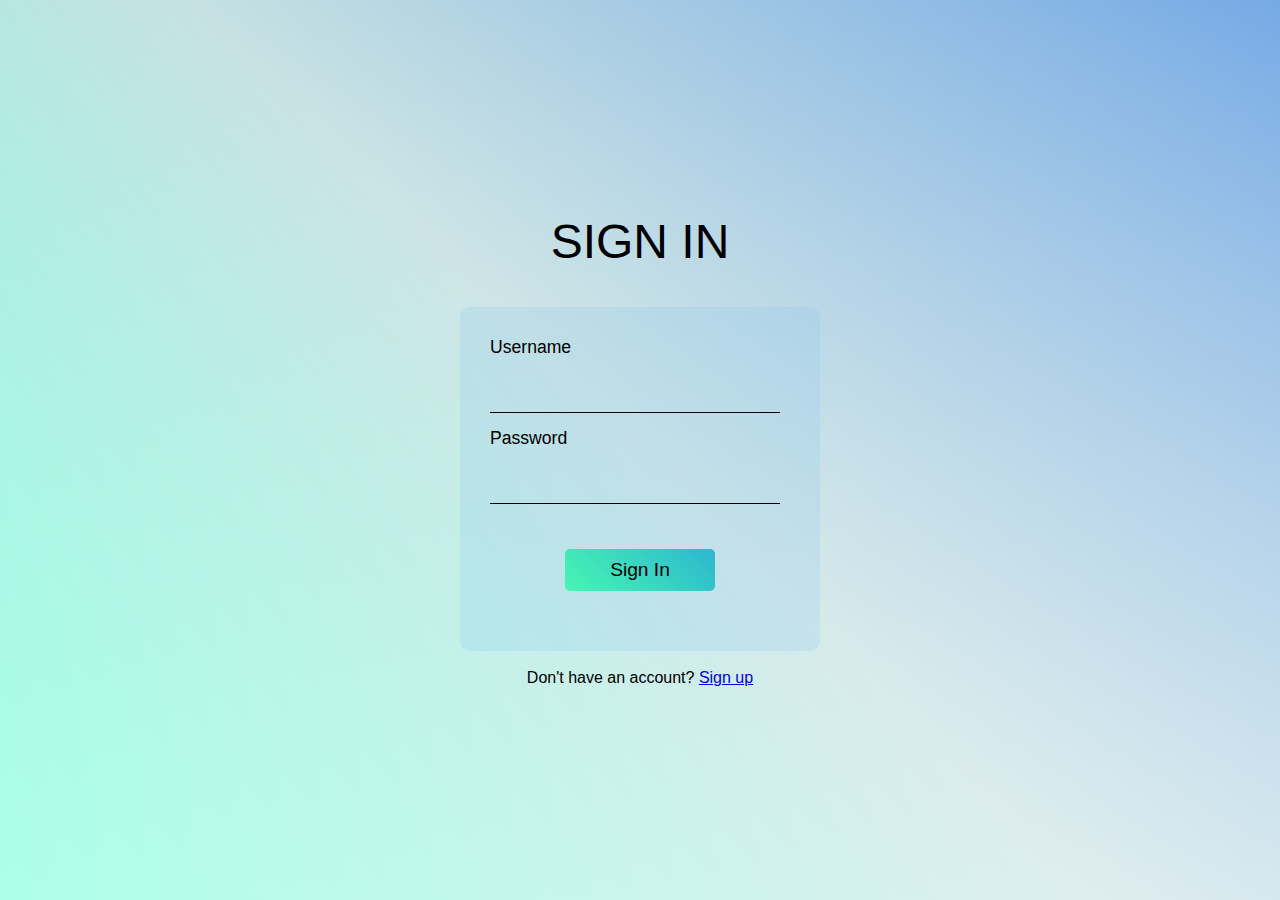
<file: index.html>
<!DOCTYPE html>
<html>
    <head>
        <meta charset="UTF-8" />
        <meta name="viewport" content="width=device-width, initial-scale=1.0" />
        <title>Login Page</title>
        <link rel="stylesheet" href="./scss/styles.css" />
        <script>
            if (localStorage.getItem('id') != null) {
                window.location.href = 'profile.html';
            }
        </script>
    </head>
    <body>
        <div class="container">
            <h1>SIGN IN</h1>
            <div id="message"></div>
            <div id="error"></div>
            <br />
            <form autocomplete="off" action="" method="post">
                <input type="hidden" id="action" value="login" />
                <label for="username">Username</label>
                <input type="text" id="username" name="username" value="" />
                <label for="password">Password</label>
                <input type="password" id="password" name="password" value="" />
                <div class="button-container">
                    <button type="button" onclick="submitData();">
                        Sign In
                    </button>
                </div>
            </form>
            <br />
            <p>
                Don't have an account?
                <span><a href="register.html">Sign up</a></span>
            </p>
        </div>

        <script type="text/javascript" src="./js/login.js"></script>
        <script src="https://ajax.googleapis.com/ajax/libs/jquery/3.2.1/jquery.min.js"></script>
        <script>
            if (localStorage.getItem('register-message') !== null) {
                document.getElementById('message').innerHTML =
                    localStorage.getItem('register-message');
                localStorage.clear();
            }
        </script>
    </body>
</html>
</file>
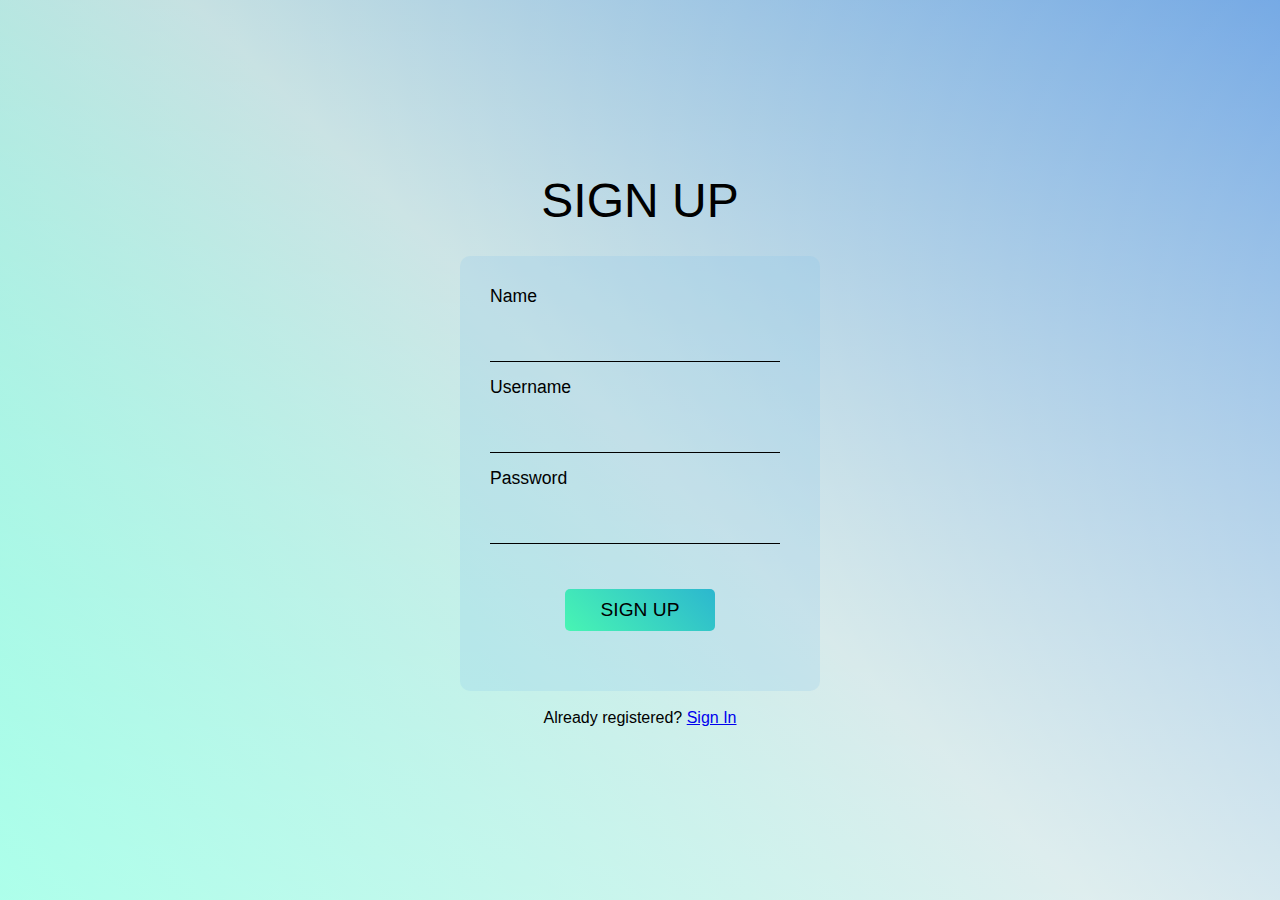
<file: register.html>
<!DOCTYPE html>

<html lang="en">
    <head>
        <meta charset="UTF-8" />
        <meta name="viewport" content="width=device-width, initial-scale=1.0" />
        <title>Register</title>
        <link rel="stylesheet" href="./scss/styles.css" />
        <script>
            if (localStorage.getItem('id') != null) {
                window.location.href = 'profile.html';
            }
        </script>
    </head>
    <body>
        <div class="container">
            <h1>SIGN UP</h1>
            <div id="error"></div>
            <br />
            <form autocomplete="off" action="" method="post">
                <input type="hidden" id="action" value="register" />
                <label for="name">Name</label>
                <input type="text" id="name" value="" /> <br />
                <label for="username">Username</label>
                <input type="text" id="username" value="" /> <br />
                <label for="password">Password</label>
                <input type="password" id="password" value="" /> <br />
                <button type="button" onclick="registerData();">SIGN UP</button>
            </form>
            <br />
            <p>
                Already registered?
                <span><a href="index.html">Sign In</a></span>
            </p>
        </div>

        <script type="text/javascript" src="./js/register.js"></script>
        <script src="https://ajax.googleapis.com/ajax/libs/jquery/3.2.1/jquery.min.js"></script>
    </body>
</html>
</file>
<file: scss/styles.css>
* {
  margin: 0;
  padding: 0;
  border: 0;
}

.container, .profile-container {
  display: flex;
  flex-direction: column;
  align-items: center;
  justify-content: center;
  text-align: center;
  height: 100vh;
}
.container::before, .profile-container::before {
  content: "";
  position: absolute;
  top: 0;
  left: 0;
  right: 0;
  bottom: 0;
  background: linear-gradient(to bottom, rgba(255, 255, 255, 0.3), rgba(255, 255, 255, 0.6));
  z-index: -1;
}
.container h1, .profile-container h1 {
  font-size: 3rem;
  font-weight: 400;
  margin: 0%;
}
.container form, .profile-container form {
  width: 100%;
  max-width: 300px;
  padding: 30px;
  background: rgba(129, 197, 236, 0.2);
  border-radius: 10px;
}
.container form label, .profile-container form label {
  display: block;
  font-size: 1.1rem;
  margin-bottom: 10px;
  text-align: left;
}
.container form input, .profile-container form input {
  width: 90%;
  padding: 10px;
  margin-bottom: 15px;
  margin-right: 35px;
  border-bottom: 1px solid black;
  text-align: left;
  background: none;
  font-size: 1.3rem;
}
.container form button, .profile-container form button {
  width: 50%;
  margin: 10%;
  padding: 10px;
  font-size: 1.2rem;
  background: linear-gradient(45deg, #48f5b3, #2cb7cf);
  color: #000000;
  border: none;
  border-radius: 5px;
  cursor: pointer;
}
.container form a, .profile-container form a {
  margin-top: 10px;
  display: inline-block;
  text-decoration: none;
}
.container #error, .profile-container #error {
  color: red;
  margin-top: 10px;
}
.container #message, .profile-container #message {
  color: blue;
  margin-top: 10px;
}

* {
  margin: 0;
  padding: 0;
  border: 0;
}

.container, .profile-container {
  display: flex;
  flex-direction: column;
  align-items: center;
  justify-content: center;
  text-align: center;
  height: 100vh;
}
.container::before, .profile-container::before {
  content: "";
  position: absolute;
  top: 0;
  left: 0;
  right: 0;
  bottom: 0;
  background: linear-gradient(to bottom, rgba(255, 255, 255, 0.3), rgba(255, 255, 255, 0.6));
  z-index: -1;
}
.container h1, .profile-container h1 {
  font-size: 3rem;
  font-weight: 400;
  margin: 0%;
}
.container form, .profile-container form {
  width: 100%;
  max-width: 300px;
  padding: 30px;
  background: rgba(129, 197, 236, 0.2);
  border-radius: 10px;
}
.container form label, .profile-container form label {
  display: block;
  font-size: 1.1rem;
  margin-bottom: 10px;
  text-align: left;
}
.container form input, .profile-container form input {
  width: 90%;
  padding: 10px;
  margin-bottom: 15px;
  margin-right: 35px;
  border-bottom: 1px solid black;
  text-align: left;
  background: none;
  font-size: 1.3rem;
}
.container form button, .profile-container form button {
  width: 50%;
  margin: 10%;
  padding: 10px;
  font-size: 1.2rem;
  background: linear-gradient(45deg, #48f5b3, #2cb7cf);
  color: #000000;
  border: none;
  border-radius: 5px;
  cursor: pointer;
}
.container form a, .profile-container form a {
  margin-top: 10px;
  display: inline-block;
  text-decoration: none;
}
.container #error, .profile-container #error {
  color: red;
  margin-top: 10px;
}
.container #message, .profile-container #message {
  color: blue;
  margin-top: 10px;
}

* {
  margin: 0;
  padding: 0;
  border: 0;
}

.container, .profile-container {
  display: flex;
  flex-direction: column;
  align-items: center;
  justify-content: center;
  text-align: center;
  height: 100vh;
}
.container::before, .profile-container::before {
  content: "";
  position: absolute;
  top: 0;
  left: 0;
  right: 0;
  bottom: 0;
  background: linear-gradient(to bottom, rgba(255, 255, 255, 0.3), rgba(255, 255, 255, 0.6));
  z-index: -1;
}
.container h1, .profile-container h1 {
  font-size: 3rem;
  font-weight: 400;
  margin: 0%;
}
.container form, .profile-container form {
  width: 100%;
  max-width: 300px;
  padding: 30px;
  background: rgba(129, 197, 236, 0.2);
  border-radius: 10px;
}
.container form label, .profile-container form label {
  display: block;
  font-size: 1.1rem;
  margin-bottom: 10px;
  text-align: left;
}
.container form input, .profile-container form input {
  width: 90%;
  padding: 10px;
  margin-bottom: 15px;
  margin-right: 35px;
  border-bottom: 1px solid black;
  text-align: left;
  background: none;
  font-size: 1.3rem;
}
.container form button, .profile-container form button {
  width: 50%;
  margin: 10%;
  padding: 10px;
  font-size: 1.2rem;
  background: linear-gradient(45deg, #48f5b3, #2cb7cf);
  color: #000000;
  border: none;
  border-radius: 5px;
  cursor: pointer;
}
.container form a, .profile-container form a {
  margin-top: 10px;
  display: inline-block;
  text-decoration: none;
}
.container #error, .profile-container #error {
  color: red;
  margin-top: 10px;
}
.container #message, .profile-container #message {
  color: blue;
  margin-top: 10px;
}

.profile-container form {
  width: 100%;
  max-width: 800px;
  padding: 15px;
}
.profile-container button {
  width: 50%;
  margin: 10%;
  padding: 10px;
  font-size: 1.2rem;
  background: linear-gradient(45deg, #48f5b3, #2cb7cf);
  color: #000000;
  border: none;
  border-radius: 5px;
  cursor: pointer;
}
.profile-container .disable {
  cursor: not-allowed;
}

.form-container {
  display: grid;
  grid-template-columns: 1fr 1fr;
  gap: 20px;
}

.left-column,
.right-column {
  padding: 5px;
  margin: 0;
  border-radius: 5px;
  outline: none;
}

body {
  background: linear-gradient(45deg, #33ffcc, #aed4d6, #3b85da);
  font-family: "Segoe UI", Tahoma, Geneva, Verdana, sans-serif;
}/*# sourceMappingURL=styles.css.map */
</file>
